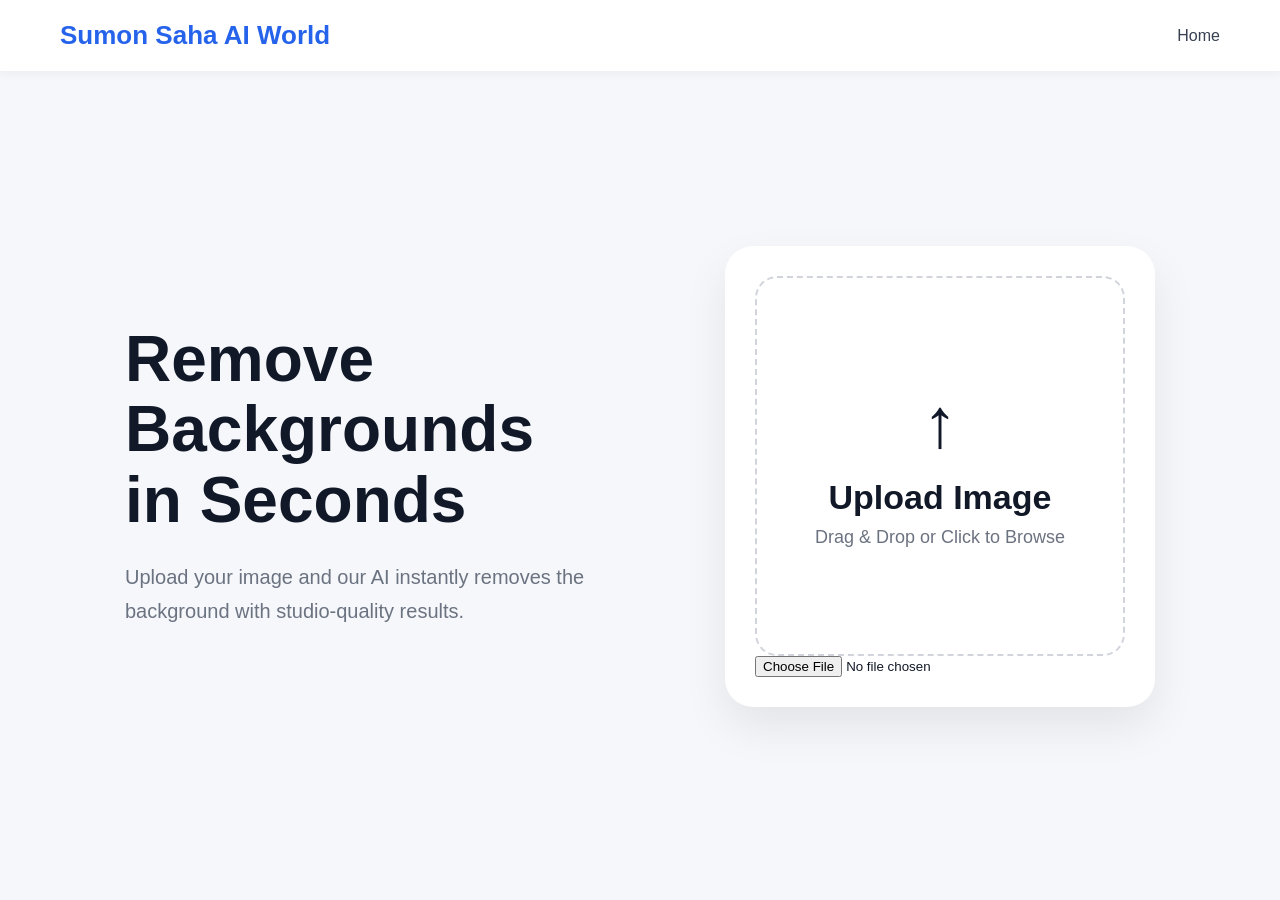
<file: frontend/index.html>
<!DOCTYPE html>
<html lang="en">
<head>
  <meta charset="UTF-8">
  <meta name="viewport" content="width=device-width, initial-scale=1.0">

  <title>Sumon Saha AI World</title>

  <link rel="stylesheet" href="/frontend/css/style.css">
</head>

<body>

  <!-- NAVBAR -->
  <nav class="navbar">

    <div class="logo">
      Sumon Saha AI World
    </div>

    <div class="nav-links">
      <a href="/frontend/index.html">Home</a>
    </div>

  </nav>

  <!-- HERO -->
  <section class="hero">

    <!-- LEFT -->
    <div class="hero-left">

      <h1>
        Remove Backgrounds<br>
        in Seconds
      </h1>

      <p>
        Upload your image and our AI instantly
        removes the background with studio-quality results.
      </p>

    </div>

    <!-- RIGHT -->
    <div class="upload-card">

      <!-- Upload Box -->
      <label for="fileInput" class="upload-box" id="uploadBox">

        <div class="upload-content" id="uploadContent">

          <div class="upload-icon">
            ↑
          </div>

          <h2>Upload Image</h2>

          <p>
            Drag & Drop or Click to Browse
          </p>

        </div>

        <!-- IMAGE PREVIEW -->
        <img id="previewImage">

      </label>

      <input
        type="file"
        id="fileInput"
        accept="image/*"
      >

      <!-- BUTTON -->
      <button id="uploadBtn">
        Remove Background
      </button>

    </div>

  </section>

  <script src="/frontend/js/main.js"></script>

</body>
</html>
</file>
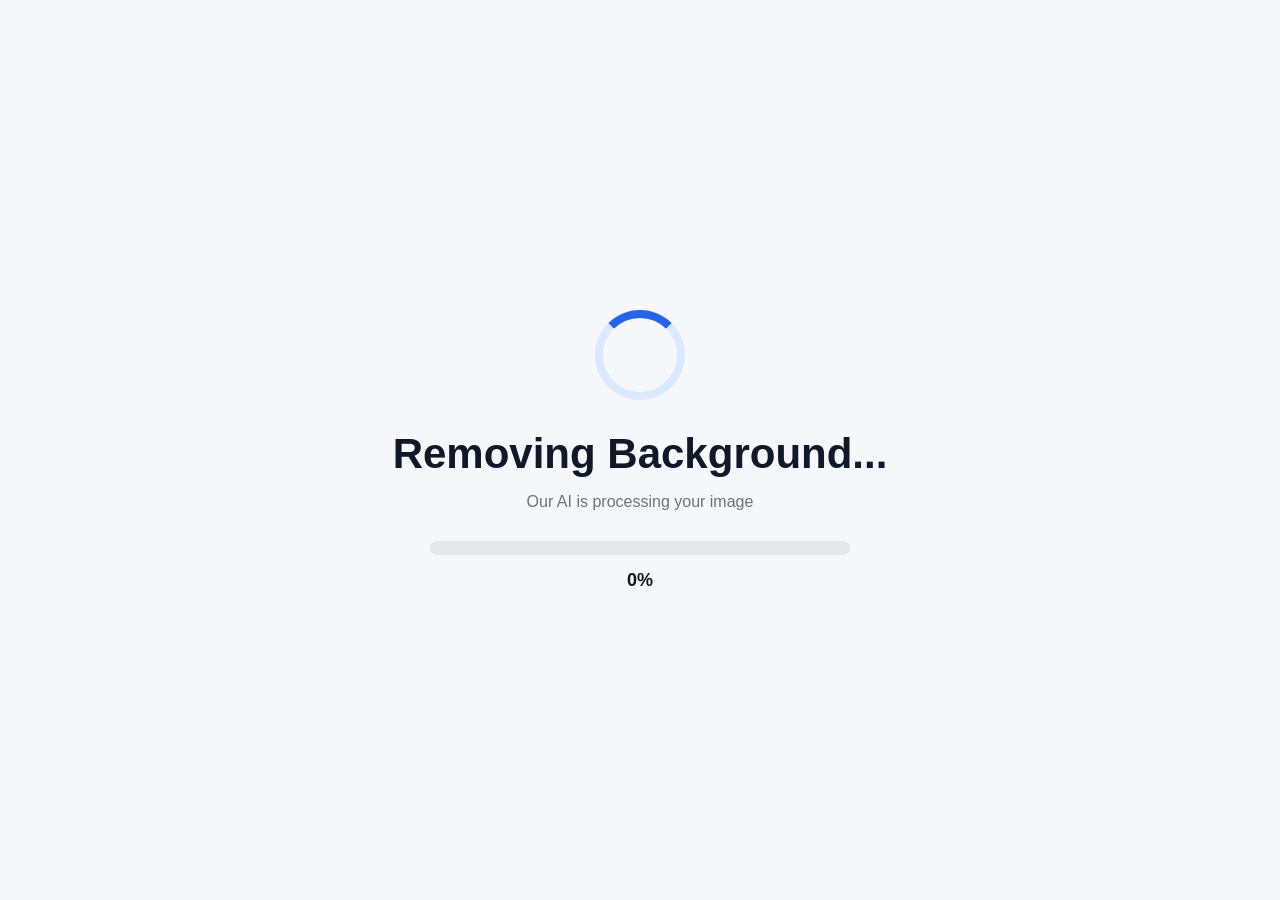
<file: frontend/processing.html>
<!DOCTYPE html>
<html lang="en">
<head>
  <meta charset="UTF-8">
  <meta name="viewport" content="width=device-width, initial-scale=1.0">

  <title>Processing...</title>

  <link rel="stylesheet" href="/frontend/css/style.css">
</head>
<body>

  <div class="processing-container">

    <div class="loader-circle"></div>

    <h1>Removing Background...</h1>

    <p>
      Our AI is processing your image
    </p>

    <div class="progress-bar">

      <div class="progress-fill" id="progressFill"></div>

    </div>

    <div class="progress-text" id="progressText">
      0%
    </div>

  </div>

  <script src="/frontend/js/processing.js"></script>

</body>
</html>
</file>
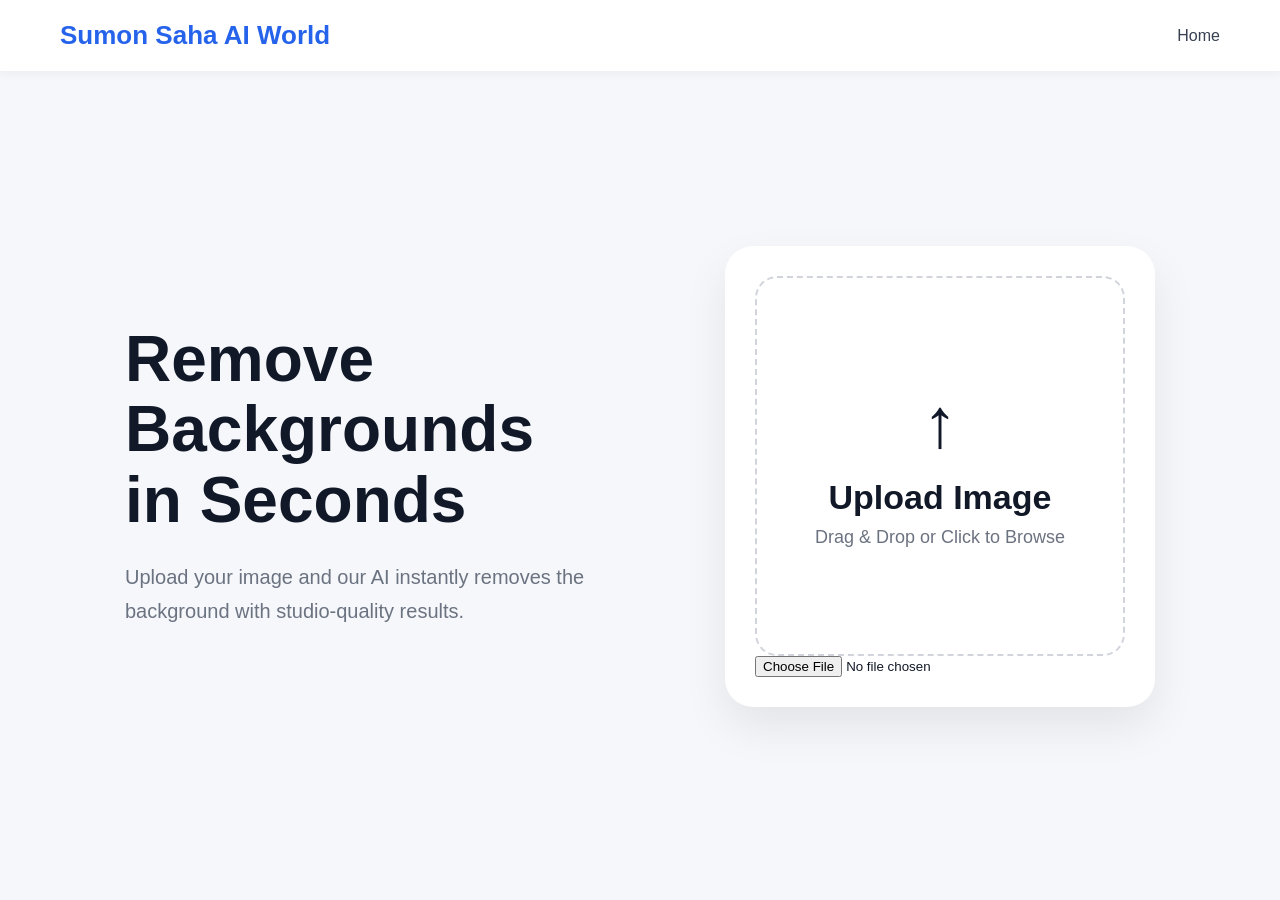
<file: frontend/result.html>
<!DOCTYPE html>
<html lang="en">
<head>
  <meta charset="UTF-8">
  <meta name="viewport" content="width=device-width, initial-scale=1.0">

  <title>Result</title>

  <link rel="stylesheet" href="/frontend/css/style.css">
</head>
<body>

  <div class="result-page">

    <h1>Background Removed Successfully</h1>

    <p>Your image is ready</p>

    <div class="image-container">

      <img id="resultImage">

    </div>

    <div class="result-buttons">

      <a href="index.html" class="secondary-btn">
        Upload Another
      </a>

      <a id="downloadBtn" class="primary-btn">
        Download Image
      </a>

    </div>

  </div>

  <script src="/frontend/js/result.js"></script>

</body>
</html>
</file>
<file: frontend/css/style.css>
* {
  margin: 0;
  padding: 0;
  box-sizing: border-box;
  font-family: Arial, sans-serif;
}

body {
  background: #f5f7fb;
  color: #111827;
}

/* NAVBAR */

.navbar {
  display: flex;
  justify-content: space-between;
  align-items: center;

  padding: 20px 60px;

  background: white;

  box-shadow: 0 2px 10px rgba(0,0,0,0.05);
}

.logo {
  font-size: 26px;
  font-weight: bold;
  color: #2563eb;
}

.nav-links a {
  margin-left: 25px;
  text-decoration: none;
  color: #374151;
  font-weight: 500;
}

/* HERO */

.hero {
  min-height: 90vh;

  display: flex;
  align-items: center;
  justify-content: center;

  gap: 80px;

  padding: 60px;
}

.hero-left {
  max-width: 520px;
}

.hero-left h1 {
  font-size: 64px;
  line-height: 1.1;
  margin-bottom: 25px;
}

.hero-left p {
  font-size: 20px;
  color: #6b7280;
  line-height: 1.7;
}

/* CARD */

.upload-card {
  width: 430px;

  background: white;

  border-radius: 28px;

  padding: 30px;

  box-shadow: 0 20px 45px rgba(0,0,0,0.08);
}

.upload-box {
  position: relative;

  width: 100%;
  height: 380px;

  border: 2px dashed #d1d5db;

  border-radius: 22px;

  display: flex;
  align-items: center;
  justify-content: center;

  overflow: hidden;

  cursor: pointer;

  transition: 0.3s;
}

.upload-box:hover {
  border-color: #2563eb;
  background: #f8fbff;
}

.upload-content {
  text-align: center;
}

.upload-icon {
  font-size: 70px;
  margin-bottom: 15px;
  font-weight: bold;
}

.upload-content h2 {
  font-size: 34px;
  margin-bottom: 10px;
}

.upload-content p {
  color: #6b7280;
  font-size: 18px;
}

#previewImage {
  position: absolute;

  width: 100%;
  height: 100%;

  object-fit: cover;

  display: none;
}

#uploadBtn {
  width: 100%;

  margin-top: 25px;

  padding: 18px;

  border: none;

  border-radius: 16px;

  background: #2563eb;

  color: white;

  font-size: 18px;

  font-weight: bold;

  cursor: pointer;

  transition: 0.3s;

  display: none;
}

#uploadBtn:hover {
  background: #1d4ed8;
}

/* PROCESSING */

.processing-container {
  min-height: 100vh;

  display: flex;
  flex-direction: column;
  align-items: center;
  justify-content: center;

  text-align: center;
}

.loader-circle {
  width: 90px;
  height: 90px;

  border: 8px solid #dbeafe;
  border-top: 8px solid #2563eb;

  border-radius: 50%;

  animation: spin 1s linear infinite;

  margin-bottom: 30px;
}

@keyframes spin {
  to {
    transform: rotate(360deg);
  }
}

.processing-container h1 {
  font-size: 42px;
  margin-bottom: 15px;
}

.processing-container p {
  color: #6b7280;
  margin-bottom: 30px;
}

.progress-bar {
  width: 420px;
  height: 14px;

  background: #e5e7eb;

  border-radius: 999px;

  overflow: hidden;
}

.progress-fill {
  width: 0%;
  height: 100%;

  background: linear-gradient(
    90deg,
    #2563eb,
    #60a5fa
  );

  transition: width 0.3s;
}

.progress-text {
  margin-top: 15px;
  font-size: 18px;
  font-weight: bold;
}

/* RESULT */

.result-page {
  min-height: 100vh;

  display: flex;
  flex-direction: column;
  align-items: center;
  justify-content: center;

  text-align: center;

  padding: 40px;
}

.result-page h1 {
  font-size: 48px;
  margin-bottom: 15px;
}

.result-page p {
  color: #6b7280;
  margin-bottom: 40px;
}

.image-container {
  background:
    linear-gradient(45deg,#eee 25%,transparent 25%),
    linear-gradient(-45deg,#eee 25%,transparent 25%),
    linear-gradient(45deg,transparent 75%,#eee 75%),
    linear-gradient(-45deg,transparent 75%,#eee 75%);

  background-size: 20px 20px;
  background-position:
    0 0,
    0 10px,
    10px -10px,
    -10px 0px;

  padding: 20px;

  border-radius: 20px;

  margin-bottom: 30px;
}

.image-container img {
  max-width: 500px;
  width: 100%;
  border-radius: 12px;
}

.result-buttons {
  display: flex;
  gap: 20px;
}

.primary-btn,
.secondary-btn {
  padding: 14px 24px;

  border-radius: 12px;

  text-decoration: none;

  font-weight: bold;
}

.primary-btn {
  background: #2563eb;
  color: white;
}

.secondary-btn {
  background: white;
  color: #111827;
  border: 1px solid #d1d5db;
}

/* MOBILE */

@media (max-width: 900px) {

  .hero {
    flex-direction: column;
    text-align: center;
  }

  .hero-left h1 {
    font-size: 42px;
  }

  .upload-card {
    width: 100%;
    max-width: 450px;
  }

  .progress-bar {
    width: 90%;
  }

  .image-container img {
    max-width: 100%;
  }
}
</file>
